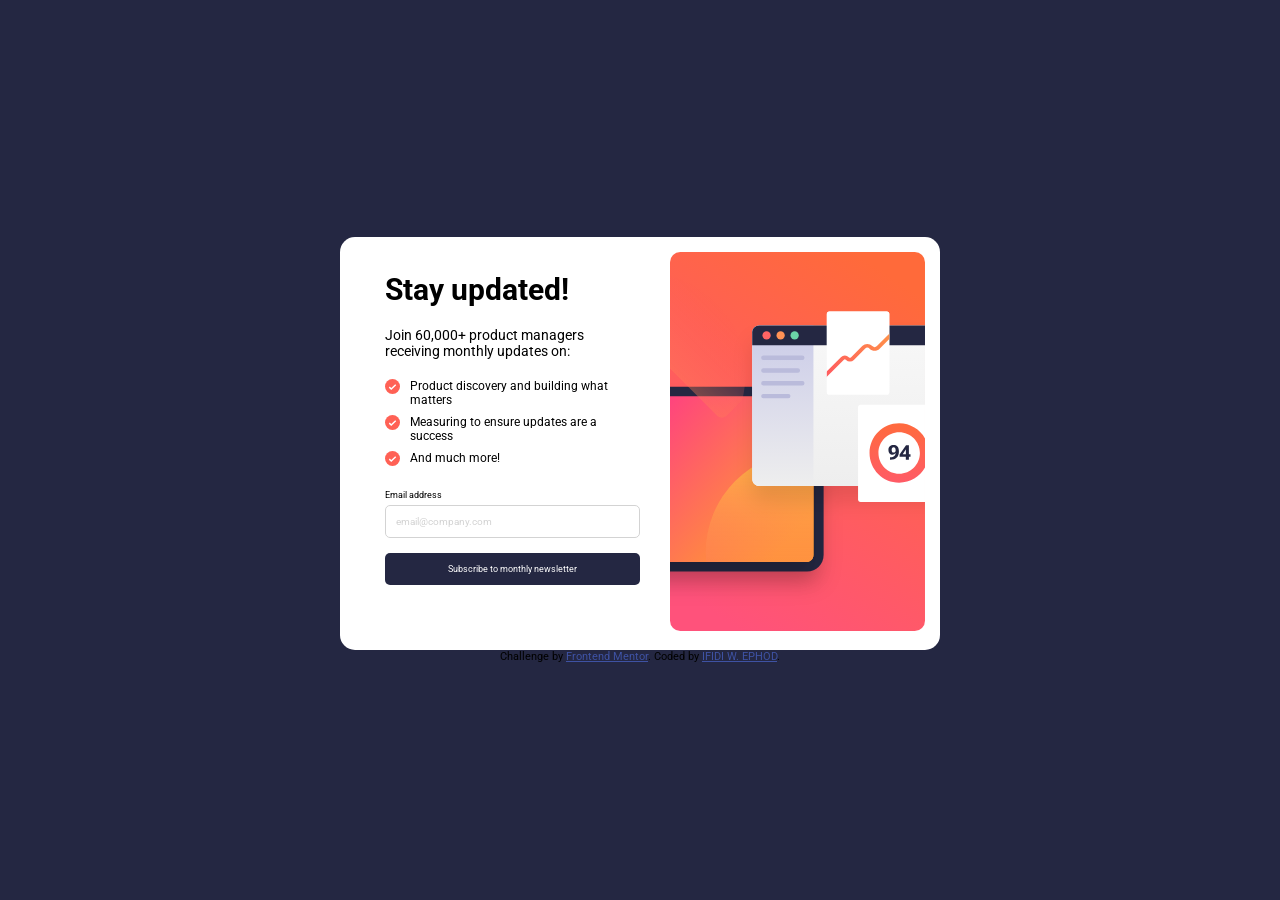
<file: index.html>
<!DOCTYPE html>
<html lang="en">
  <head>
    <meta charset="UTF-8" />
    <meta name="viewport" content="width=device-width, initial-scale=1.0" />

    <link
      rel="icon"
      type="image/png"
      sizes="32x32"
      href="./assets/images/favicon-32x32.png"
    />

    <title>
      Frontend Mentor | Newsletter sign-up form with success message
    </title>
    <link rel="stylesheet" href="style.css" />
  </head>
  <body>
    <setion class="news-frame">
      <div id="cardframe">
        <div class="card">
          <div class="left">
            <h1>Stay updated!</h1>
            <p class="introtext">
              Join 60,000+ product managers receiving monthly updates on:
            </p>
            <!-- Sign-up form start -->

            <div class="checkmark">
              <span
                ><img src="./assets/images/icon-list.svg" alt="icon"
              /></span>
              <p>Product discovery and building what matters</p>
            </div>
            <div class="checkmark">
              <span
                ><img src="./assets/images/icon-list.svg" alt="icon"
              /></span>
              <p>Measuring to ensure updates are a success</p>
            </div>
            <div class="checkmark">
              <span
                ><img src="./assets/images/icon-list.svg" alt="icon"
              /></span>
              <p>And much more!</p>
            </div>

            <div class="bottom">
              <div class="toptext">
                <span>Email address</span>
                <p id="emmailerrors"></p>
              </div>
              <input
                type="text"
                placeholder="email@company.com"
                id="usermail"
              />

              <button onclick="displaySuccess()">
                Subscribe to monthly newsletter
              </button>
            </div>

            <!-- Sign-up form end -->
          </div>
          <div class="right">
            <div class="image-container">
              <picture>
                <source
                  media="(min-width:650px)"
                  srcset="./assets/images/illustration-sign-up-desktop.svg"
                />
                <source
                  media="(min-width: 465px )"
                  srcset="./assets/images/illustration-sign-up-mobile.svg"
                />
                <img
                  src="./assets/images/illustration-sign-up-mobile.svg"
                  alt=""
                  style="width: 100%"
                />
              </picture>
              <!-- <img
                src="./assets/images/illustration-sign-up-desktop.svg"
                alt="bg"
              /> -->
            </div>
          </div>
        </div>
      </div>

      <section class="success" id="successframe">
        <!-- Success message start -->
        <img src="./assets/images/icon-success.svg" alt="" />
        <h1>Thanks for subscribing!</h1>
        <p>
          A confirmation email has been sent to
          <b>ash@loremcompany.com.</b> Please open it and click the button
          inside to confirm your subscription.
        </p>
        <button onclick="dismissframe()">Dismiss message</button>

        <!-- Success message end -->
      </section>
      <div class="attribution">
        Challenge by
        <a href="https://www.frontendmentor.io?ref=challenge" target="_blank"
          >Frontend Mentor</a
        >. Coded by <a href="#">IFIDI W. EPHOD</a>.
      </div>
    </setion>
    <script>
      var successes = document.getElementById("successframe");
      var cards = document.getElementById("cardframe");
      var inputtext = document.getElementById("usermail");
      var emmailerror = document.getElementById("emmailerrors");

      function displaySuccess() {
        if (
          !inputtext.value.match(
            /^[A-Za-z\._\-0-9]*[@][A-Za-z]*[\.][a-z]{3,4}$/
          )
        ) {
          emmailerror.innerHTML = "Please enter your email";
          return false;
        }
        emmailerror.innerHTML = " ";
        successes.style.display = "block";
        cards.style.display = "none";
        return true;
      }

      function dismissframe() {
        successes.style.display = "none";
        cards.style.display = "block";
        inputtext.value = "";
        emmailerror.textContent = " ";
      }
    </script>
  </body>
</html>
</file>
<file: style.css>
@import url("https://fonts.googleapis.com/css2?family=Roboto:wght@400;700&display=swap");

* {
  margin: 0;
  padding: 0;
  box-sizing: border-box;
  font-family: "Roboto", sans-serif;
}

:root {
  --Tomato: hsl(4, 100%, 67%);
  --Dark-Slate-Grey: hsl(234, 29%, 20%);
  --Charcoal-Grey: hsl(235, 18%, 26%);
  --Grey: hsl(231, 7%, 60%);
  --White: hsl(0, 0%, 100%);
}

.news-frame {
  display: flex;
  align-items: center;
  justify-content: center;
  background-color: hsl(234, 29%, 20%);
  width: 100%;
  min-height: 100vh;
  flex-direction: column;
}

#cardframe {
  display: block;
}

.card {
  max-width: 600px;
  min-height: 400px;
  border-radius: 15px;
  background: hsl(0, 0%, 100%);
  display: flex;
  overflow: hidden;
  padding: 15px;
}

.left {
  flex: 1;
  /* width: 50%; */
  padding: 20px 30px;
}

.left h1 {
  font-size: 30px;
}

.introtext {
  font-size: 14px;
  margin: 20px 0;
}

.checkmark {
  display: flex;
  align-items: flex-start;
  margin-bottom: 8px;
}

.checkmark span img {
  width: 15px;
  margin-right: 10px;
}

.checkmark p {
  font-size: 12px;
}

.bottom {
  display: flex;
  flex-direction: column;
  margin-top: 20px;
}

.bottom span {
  font-size: 9px;
}

.bottom input {
  padding: 10px;
  border-radius: 5px;
  outline: none;
  border: 1px solid lightgrey;
  font-size: 10px;
  margin: 5px 0 10px;
}

.bottom input:focus {
  border-color: hsl(234, 29%, 20%);
}
::placeholder {
  color: lightgrey;
}

.bottom button {
  border: 1px solid transparent;
  outline: none;
  padding: 10px;
  border-radius: 5px;
  background-color: hsl(234, 29%, 20%);
  color: hsl(0, 0%, 100%);
  font-size: 9px;
  margin: 5px 0 0;
  cursor: pointer;
}

.bottom button:hover {
  background-color: hsl(4, 100%, 67%);
  box-shadow: 0 5px 30px rgba(178, 0, 0, 0.5);
}

.right {
  flex: 1;
  /* width: 50%; */
  /* background: url(./assets/images/illustration-sign-up-desktop.svg) center;
  background-size: cover; */
}

.image-container {
  max-width: 500px;
  max-height: 100%;
}

.image-container img {
  width: 100%;
  object-fit: cover;
}

.toptext {
  display: flex;
  align-items: center;
  justify-content: space-between;
}

.success {
  display: none;
  max-width: 250px;
  min-height: 100px;
  padding: 20px;
  background-color: #fff;
  text-align: left;
  border-radius: 15px;
}

.success img {
  width: 30px;
}

.success h1 {
  font-size: 24px;
  margin: 10px 0;
  line-height: 25px;
}

.success p {
  font-size: 10px;
  color: hsl(234, 29%, 20%);
  line-height: 18px;
}

.success button {
  width: 100%;
  border: 1px solid transparent;
  outline: none;
  padding: 10px;
  border-radius: 5px;
  background-color: hsl(234, 29%, 20%);
  color: hsl(0, 0%, 100%);
  font-size: 9px;
  margin: 5px 0 0;
  cursor: pointer;
  margin: 20px 0 10px;
}

.success button:hover {
  background-color: hsl(4, 100%, 67%);
  box-shadow: 0 5px 30px rgba(178, 0, 0, 0.5);
}

#emmailerrors {
  color: tomato;
  font-size: 9px;
}

.attribution {
  font-size: 11px;
  text-align: center;
}
.attribution a {
  color: hsl(228, 45%, 44%);
}

@media (max-width: 375px) {
  .card {
    flex-direction: column;
    padding: 0;
    max-width: 300px;
  }

  .left {
    /* width: 100%; */
    order: 2;
  }

  .right {
    /* background: url(./assets/images/illustration-sign-up-mobile.svg) center;
    background-size: cover; */
    /* width: 100%; */
    order: 1;
  }

  .success {
    height: 100vh;
    max-width: 300px;
  }

  .success img {
    width: 50px;
    margin: 20% 0 10%;
  }

  .success h1 {
    font-size: 30px;
    line-height: 30px;
  }

  .success p {
    font-size: 12px;
    font-weight: 400;
  }

  .success button {
    margin-top: 50%;
  }
}
</file>
